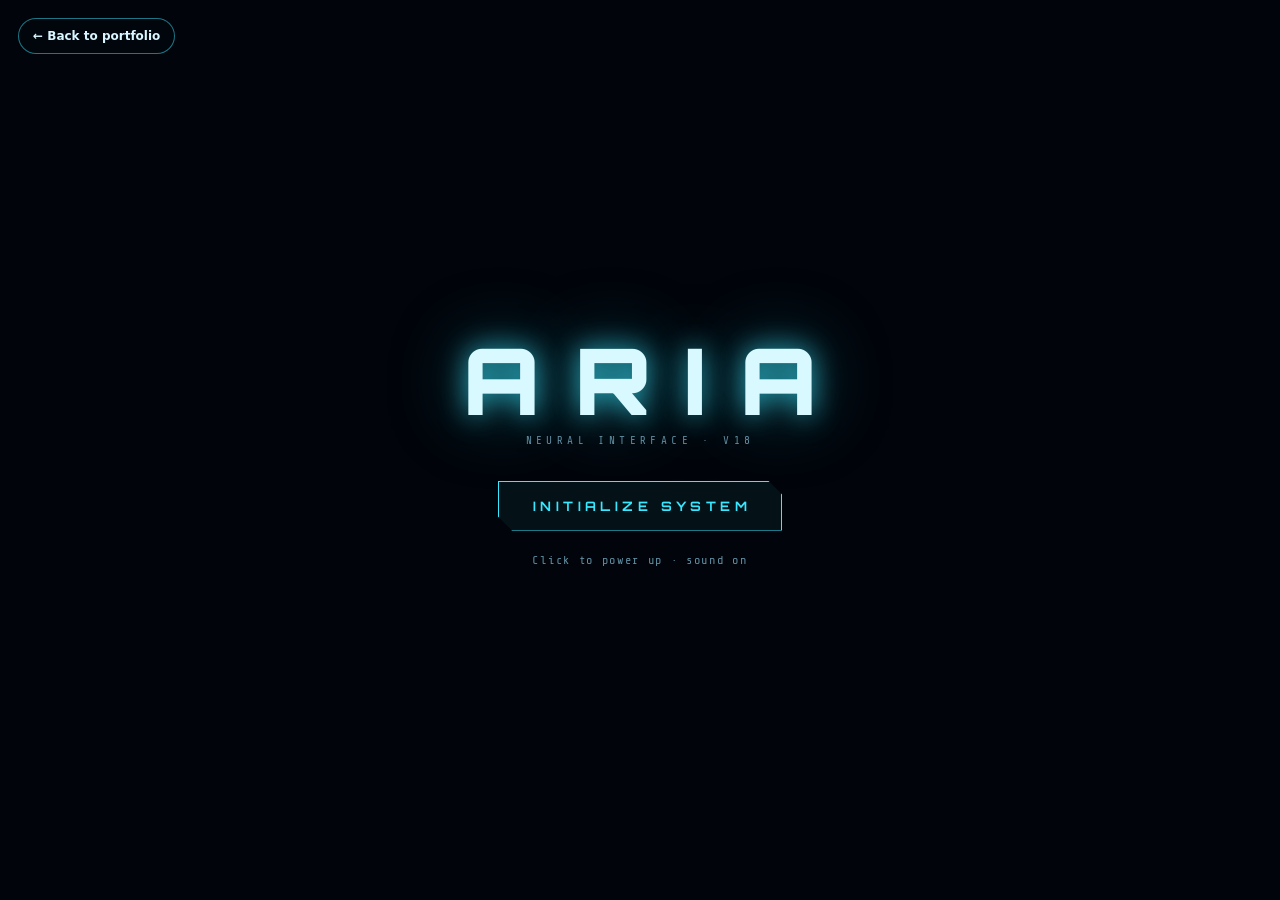
<file: projects/aria/index.html>
<!doctype html>
<html lang="en" data-theme="cyan">
<head>
<meta charset="utf-8">
<meta name="viewport" content="width=device-width,initial-scale=1">
<title>ARIA · Neural Interface</title>
<link rel="preconnect" href="https://fonts.googleapis.com">
<link rel="preconnect" href="https://fonts.gstatic.com" crossorigin>
<link href="https://fonts.googleapis.com/css2?family=Orbitron:wght@500;700;900&family=Rajdhani:wght@400;500;600;700&family=Share+Tech+Mono&display=swap" rel="stylesheet">
<style>
:root{
  --c1:#38e8ff;--c2:#0a7aff;--c3:#d8f9ff;--rgb:56,232,255;
  --bg:#02060d;--ink:#d8f6ff;--dim:#5f8da0;--panel:rgba(4,18,30,.62);
  --fd:'Orbitron','Segoe UI',system-ui,sans-serif;
  --fb:'Rajdhani','Segoe UI',system-ui,sans-serif;
  --fm:'Share Tech Mono',ui-monospace,Consolas,'Liberation Mono',monospace;
}
html[data-theme=amber]{--c1:#ffb43a;--c2:#ff5a2a;--c3:#fff1b8;--rgb:255,180,58;--bg:#0a0502;--ink:#ffefd6;--dim:#a07a4d;--panel:rgba(26,12,4,.62)}
html[data-theme=emerald]{--c1:#45ffb0;--c2:#14b8a6;--c3:#dcffef;--rgb:69,255,176;--bg:#020a07;--ink:#dcffef;--dim:#4f8f78;--panel:rgba(3,22,16,.62)}
html[data-theme=crimson]{--c1:#ff4d5e;--c2:#ff9a3d;--c3:#ffd9dc;--rgb:255,77,94;--bg:#0a0305;--ink:#ffe3e6;--dim:#a2616a;--panel:rgba(28,6,10,.62)}
*{box-sizing:border-box;margin:0}
html,body{height:100%}
body{background:var(--bg);color:var(--ink);font-family:var(--fb);font-size:16px;overflow:hidden;-webkit-font-smoothing:antialiased;transition:background .8s}
body:before{content:"";position:fixed;inset:0;z-index:-3;background:radial-gradient(900px 600px at 50% 46%,rgba(var(--rgb),.13),transparent 65%),radial-gradient(1200px 800px at 50% 120%,rgba(var(--rgb),.08),transparent 60%)}
#bgc{position:fixed;inset:0;width:100%;height:100%;z-index:-2;pointer-events:none}
.grid{position:fixed;inset:0;z-index:-2;pointer-events:none;background-image:linear-gradient(rgba(var(--rgb),.05) 1px,transparent 1px),linear-gradient(90deg,rgba(var(--rgb),.05) 1px,transparent 1px);background-size:48px 48px;-webkit-mask-image:radial-gradient(ellipse at center,#000 20%,transparent 75%);mask-image:radial-gradient(ellipse at center,#000 20%,transparent 75%);animation:gridmove 14s linear infinite}
@keyframes gridmove{to{background-position:48px 48px,48px 48px}}
.vig{position:fixed;inset:0;z-index:40;pointer-events:none;background:radial-gradient(ellipse at center,transparent 55%,rgba(0,0,0,.62))}
.scan{position:fixed;inset:0;z-index:41;pointer-events:none;opacity:.5;background:repeating-linear-gradient(0deg,rgba(0,0,0,.22) 0 1px,transparent 1px 3px)}
.scan:after{content:"";position:absolute;left:0;right:0;height:140px;top:-140px;background:linear-gradient(180deg,transparent,rgba(var(--rgb),.07),transparent);animation:scanline 7s linear infinite}
@keyframes scanline{to{top:100%}}
.frame i{position:fixed;width:46px;height:46px;z-index:42;pointer-events:none;border:2px solid var(--c1);filter:drop-shadow(0 0 6px var(--c1));opacity:.85}
.frame .tl{left:10px;top:10px;border-right:0;border-bottom:0}.frame .tr{right:10px;top:10px;border-left:0;border-bottom:0}
.frame .bl{left:10px;bottom:10px;border-right:0;border-top:0}.frame .br{right:10px;bottom:10px;border-left:0;border-top:0}

/* boot */
#boot{position:fixed;inset:0;z-index:100;background:#01040a;display:grid;place-items:center;transition:opacity 1s ease,visibility 1s}
#boot.gone{opacity:0;visibility:hidden;pointer-events:none}
.bwrap{text-align:center;width:min(520px,88vw)}
.blogo{font:900 clamp(44px,9vw,92px)/1 var(--fd);letter-spacing:.38em;padding-left:.38em;color:var(--c3);text-shadow:0 0 28px rgba(var(--rgb),.8),0 0 80px rgba(var(--rgb),.4);animation:flick 3.2s infinite}
@keyframes flick{0%,92%,100%{opacity:1}93%{opacity:.5}94%{opacity:1}96%{opacity:.7}}
.bsub{font:500 11px var(--fm);letter-spacing:.4em;color:var(--dim);margin:8px 0 34px;text-transform:uppercase}
#init{font:700 13px var(--fd);letter-spacing:.34em;padding:16px 30px 16px 34px;color:var(--c1);background:rgba(var(--rgb),.06);border:1px solid var(--c1);cursor:pointer;position:relative;clip-path:polygon(0 0,calc(100% - 14px) 0,100% 14px,100% 100%,14px 100%,0 calc(100% - 14px));animation:pulseb 2s ease-in-out infinite;transition:background .2s,color .2s}
#init:hover{background:var(--c1);color:#001018}
@keyframes pulseb{50%{box-shadow:0 0 30px rgba(var(--rgb),.5)}}
#blog{display:none;text-align:left;font:13px/1.9 var(--fm);color:var(--c1);min-height:200px;margin-top:6px}
#blog div{opacity:0;animation:fadel .3s forwards}
#blog b{color:#7dffb0;font-weight:400}
@keyframes fadel{to{opacity:1}}
.bbar{display:none;height:3px;background:rgba(var(--rgb),.15);margin-top:14px}
.bbar i{display:block;height:100%;width:0;background:var(--c1);box-shadow:0 0 14px var(--c1)}
.bhint{margin-top:22px;font:12px var(--fm);color:var(--dim);letter-spacing:.14em}

/* hud shell */
.hud{height:100vh;height:100dvh;display:flex;flex-direction:column;padding:18px 26px 16px;gap:12px;opacity:0;visibility:hidden}
.hud.in{opacity:1;visibility:visible}
.top{display:flex;align-items:center;gap:18px;padding:0 6px;height:46px;flex:none}
.brand{display:flex;align-items:baseline;gap:12px}
.brand b{font:900 22px var(--fd);letter-spacing:.3em;color:var(--c3);text-shadow:0 0 14px rgba(var(--rgb),.7)}
.brand span{font:11px var(--fm);letter-spacing:.3em;color:var(--dim)}
.top .mid{flex:1;height:1px;background:linear-gradient(90deg,rgba(var(--rgb),.6),rgba(var(--rgb),.05));position:relative}
.top .mid:after{content:"";position:absolute;left:0;top:-1px;width:70px;height:3px;background:var(--c1);box-shadow:0 0 12px var(--c1);animation:slide 4s ease-in-out infinite alternate}
@keyframes slide{to{left:calc(100% - 70px)}}
.clock{font:700 20px var(--fd);letter-spacing:.14em;color:var(--c1);text-shadow:0 0 10px rgba(var(--rgb),.6)}
.date{font:12px var(--fm);color:var(--dim);letter-spacing:.2em;text-align:right}
.ctl{display:flex;align-items:center;gap:8px}
.tbtn{font:600 11px var(--fd);letter-spacing:.16em;color:var(--c1);background:rgba(var(--rgb),.06);border:1px solid rgba(var(--rgb),.4);padding:7px 11px;cursor:pointer;transition:.2s;text-transform:uppercase}
.tbtn:hover{background:rgba(var(--rgb),.22);box-shadow:0 0 14px rgba(var(--rgb),.4)}
.tbtn.off{color:var(--dim);border-color:rgba(var(--rgb),.18)}
input[type=range]{-webkit-appearance:none;appearance:none;width:80px;height:3px;background:rgba(var(--rgb),.25);outline:none}
input[type=range]::-webkit-slider-thumb{-webkit-appearance:none;width:12px;height:12px;background:var(--c1);box-shadow:0 0 10px var(--c1);cursor:pointer}
input[type=range]::-moz-range-thumb{width:12px;height:12px;border:0;border-radius:0;background:var(--c1);box-shadow:0 0 10px var(--c1)}
.dots{display:flex;gap:6px}
.dots i{width:14px;height:14px;cursor:pointer;border:1px solid transparent;transition:.2s}
.dots i.act,.dots i:hover{border-color:#fff;transform:scale(1.15)}
.dots i[data-t=cyan]{background:#38e8ff}.dots i[data-t=amber]{background:#ffb43a}.dots i[data-t=emerald]{background:#45ffb0}.dots i[data-t=crimson]{background:#ff4d5e}

.main{flex:1;min-height:0;display:grid;grid-template-columns:minmax(250px,320px) minmax(0,1fr) minmax(250px,320px);gap:16px}
.col{display:flex;flex-direction:column;gap:12px;min-height:0;overflow-y:auto;overflow-x:hidden;scrollbar-width:none;padding:2px}
.col::-webkit-scrollbar{display:none}
.panel{position:relative;flex:none;padding:12px 14px 12px;background:linear-gradient(180deg,rgba(var(--rgb),.08),transparent 45%),var(--panel);border:1px solid rgba(var(--rgb),.28);backdrop-filter:blur(8px);-webkit-backdrop-filter:blur(8px);clip-path:polygon(0 0,calc(100% - 16px) 0,100% 16px,100% 100%,16px 100%,0 calc(100% - 16px))}
.panel:before{content:"";position:absolute;left:0;top:0;width:34px;height:2px;background:var(--c1);box-shadow:0 0 10px var(--c1)}
.panel.grow{flex:1;min-height:150px;display:flex;flex-direction:column}
.ph{display:flex;justify-content:space-between;align-items:center;font:700 10.5px var(--fd);letter-spacing:.28em;color:var(--c1);margin-bottom:10px;text-transform:uppercase}
.ph small{font:11px var(--fm);letter-spacing:.1em;color:var(--dim)}
.hud.in .panel{animation:panelin .9s cubic-bezier(.2,.8,.2,1) both;animation-delay:calc(var(--i,0)*.13s + .15s)}
@keyframes panelin{from{opacity:0;transform:translateX(var(--dx,-30px)) scale(.94);filter:blur(6px)}}
.col.right .panel{--dx:30px}
.hud.in .top,.hud.in .cmd{animation:fadedown .8s ease both}
.hud.in .cmd{animation-name:fadeup;animation-delay:.5s}
@keyframes fadedown{from{opacity:0;transform:translateY(-16px)}}
@keyframes fadeup{from{opacity:0;transform:translateY(16px)}}

.gauges{display:grid;grid-template-columns:repeat(4,1fr);gap:6px}
.g{position:relative;text-align:center}
.g svg{width:100%;transform:rotate(-90deg);display:block}
.g circle{fill:none;stroke-width:5}
.g .bg{stroke:rgba(var(--rgb),.14)}
.g .fg{stroke:var(--c1);stroke-linecap:round;stroke-dasharray:213.6;stroke-dashoffset:213.6;filter:drop-shadow(0 0 4px var(--c1));transition:stroke-dashoffset .9s ease}
.g b{position:absolute;left:0;right:0;top:27%;font:700 14px var(--fd);color:var(--c3)}
.g span{font:600 10px var(--fd);letter-spacing:.14em;color:var(--dim)}
.rows{font:13px/1.85 var(--fm);color:var(--ink)}
.rows div{display:flex;justify-content:space-between;border-bottom:1px dashed rgba(var(--rgb),.14)}
.rows div span:first-child{color:var(--dim)}
.rows div span:last-child{color:var(--c1)}
#spark{width:100%;height:56px;display:block;margin-top:8px}
.mods{list-style:none;padding:0;font:600 13.5px var(--fb);letter-spacing:.08em}
.mods li{display:flex;align-items:center;gap:10px;padding:4px 0;color:var(--ink)}
.mods li:before{content:"";width:8px;height:8px;background:var(--c1);box-shadow:0 0 8px var(--c1);animation:blink 2.4s ease-in-out infinite}
.mods li:nth-child(2n):before{animation-delay:.6s}.mods li:nth-child(3n):before{animation-delay:1.2s}
.mods li em{margin-left:auto;font:11px var(--fm);font-style:normal;color:#7dffb0}
@keyframes blink{50%{opacity:.25}}
.foot{font:11px var(--fm);color:var(--dim);margin-top:6px}

.center{position:relative;display:flex;flex-direction:column;align-items:center;justify-content:center;min-height:0;gap:4px}
.reactor{position:relative;width:min(100%,calc(100vh - 250px),680px);aspect-ratio:1;max-height:100%}
.reactor svg,.reactor canvas{position:absolute;inset:0;width:100%;height:100%}
.hud.in .reactor{animation:reactorin 1.6s cubic-bezier(.2,.8,.2,1) both .1s}
@keyframes reactorin{from{opacity:0;transform:scale(.55) rotate(-40deg);filter:blur(12px)}}
.ring{fill:none;stroke:var(--c1);filter:drop-shadow(0 0 5px rgba(var(--rgb),.8))}
.spin{transform-box:fill-box;transform-origin:center;animation:spin 60s linear infinite}
.spin.rev{animation-direction:reverse}
.s20{animation-duration:20s}.s30{animation-duration:30s}.s45{animation-duration:45s}.s80{animation-duration:80s}.s140{animation-duration:140s}
@keyframes spin{to{transform:rotate(360deg)}}
.core{animation:corepulse 3.6s ease-in-out infinite;transform-box:fill-box;transform-origin:center}
@keyframes corepulse{50%{transform:scale(1.06);filter:brightness(1.25)}}
.rtext{position:absolute;inset:0;display:grid;place-content:center;text-align:center;pointer-events:none}
.rtext b{font:900 clamp(22px,3.4vw,40px) var(--fd);letter-spacing:.42em;padding-left:.42em;color:#fff;text-shadow:0 0 18px var(--c1),0 0 40px var(--c1)}
.rtext span{font:12px var(--fm);letter-spacing:.3em;color:#fff;margin-top:8px;text-transform:uppercase;text-shadow:0 0 6px #000,0 0 14px #000,0 0 3px #000}
.greet{text-align:center;font:600 clamp(13px,1.4vw,17px) var(--fd);letter-spacing:.3em;color:var(--c1);text-transform:uppercase;text-shadow:0 0 12px rgba(var(--rgb),.6);min-height:24px}
.greet small{display:block;font:12px var(--fm);letter-spacing:.2em;color:var(--dim);margin-top:4px;text-transform:none}

canvas.cv{width:100%;display:block}
#radar,#holo{aspect-ratio:1;max-height:210px;margin:0 auto}
.panel.holo.pop{animation:holopop 1.2s ease}
@keyframes holopop{30%{box-shadow:0 0 40px rgba(var(--rgb),.7)}}
#log{flex:1;min-height:0;overflow-y:auto;font:13.5px/1.55 var(--fm);padding-right:4px;scrollbar-width:thin;scrollbar-color:rgba(var(--rgb),.4) transparent}
#log .ln{margin-bottom:6px;word-wrap:break-word}
#log .who{color:var(--c1)}
#log .u .who{color:#ffd36a}
#log .u{color:var(--dim)}

.cmd{flex:none;display:flex;align-items:center;gap:12px;padding:10px 14px;background:linear-gradient(180deg,rgba(var(--rgb),.08),transparent),var(--panel);border:1px solid rgba(var(--rgb),.3);backdrop-filter:blur(8px);position:relative;clip-path:polygon(0 0,calc(100% - 14px) 0,100% 14px,100% 100%,14px 100%,0 calc(100% - 14px))}
.cmd .pr{font:700 16px var(--fd);color:var(--c1)}
#cin{flex:1;min-width:0;background:transparent;border:0;outline:0;color:var(--c3);font:17px var(--fm);letter-spacing:.06em;caret-color:var(--c1)}
#cin::placeholder{color:var(--dim)}
.chips{display:flex;gap:6px;flex-wrap:wrap}
.chip{font:600 11px var(--fd);letter-spacing:.14em;padding:7px 11px;color:var(--c1);background:rgba(var(--rgb),.05);border:1px solid rgba(var(--rgb),.35);cursor:pointer;transition:.2s}
.chip:hover{background:var(--c1);color:#00131a;box-shadow:0 0 16px rgba(var(--rgb),.6)}
.mic{width:40px;height:40px;flex:none;display:grid;place-items:center;border:1px solid var(--c1);background:rgba(var(--rgb),.07);cursor:pointer;color:var(--c1);position:relative;border-radius:50%;transition:.2s}
.mic svg{width:18px;height:18px}
.mic:hover{background:rgba(var(--rgb),.25)}
.mic.on{background:var(--c1);color:#00131a;animation:micp 1.1s ease-in-out infinite}
@keyframes micp{50%{box-shadow:0 0 0 10px rgba(var(--rgb),.0),0 0 24px var(--c1)}}

body.alert{--c1:#ff3040;--rgb:255,48,64;--c3:#ffd0d4}
body.alert:after{content:"";position:fixed;inset:0;z-index:60;pointer-events:none;box-shadow:inset 0 0 140px rgba(255,30,50,.65);animation:alertf .7s ease-in-out infinite alternate}
@keyframes alertf{from{opacity:.2}to{opacity:1}}
#toast{position:fixed;left:50%;bottom:92px;transform:translate(-50%,20px);opacity:0;z-index:90;padding:10px 20px;background:rgba(2,12,20,.92);border:1px solid var(--c1);color:var(--c3);font:13px var(--fm);letter-spacing:.1em;transition:.4s;pointer-events:none}
#toast.show{opacity:1;transform:translate(-50%,0)}

@media(max-height:840px) and (min-width:1181px){#radar,#holo{max-height:132px}.gauges{gap:2px}.panel{padding:10px 12px}.mods li{padding:2px 0}.rows{line-height:1.6}.reactor{width:min(100%,calc(100vh - 220px),680px)}}
@media(max-width:1180px){
  body{overflow:auto}
  .hud{height:auto;min-height:100dvh}
  .main{grid-template-columns:1fr 1fr;display:grid}
  .center{grid-column:1/-1;order:-1}
  .reactor{width:min(92vw,560px)}
  .col{overflow:visible}
}
@media(max-width:760px){
  .hud{padding:14px 12px}
  .main{grid-template-columns:1fr}
  .top{height:auto;flex-wrap:wrap;gap:10px}.top .mid,.date{display:none}
  .ctl{flex-wrap:wrap}
  .cmd{flex-wrap:wrap}.chips{order:3;width:100%}
  .brand span{display:none}
}
@media(prefers-reduced-motion:reduce){*,*:before,*:after{animation-duration:.01ms!important;animation-iteration-count:1!important;transition-duration:.01ms!important}}
</style>
</head>
<body>
<a href="../../" aria-label="Back to portfolio homepage" style="position:fixed;top:18px;left:18px;z-index:1000;display:inline-flex;align-items:center;gap:8px;padding:10px 14px;border:1px solid rgba(56,232,255,.5);border-radius:999px;background:rgba(2,6,13,.88);color:#d8f6ff;font:600 12px/1.2 Inter,system-ui,sans-serif;text-decoration:none;backdrop-filter:blur(12px)">← Back to portfolio</a>
<canvas id="bgc"></canvas>
<div class="grid"></div><div class="vig"></div><div class="scan"></div>
<div class="frame"><i class="tl"></i><i class="tr"></i><i class="bl"></i><i class="br"></i></div>

<div id="boot">
  <div class="bwrap">
    <div class="blogo">ARIA</div>
    <div class="bsub">Neural interface &middot; v18</div>
    <button id="init" type="button">INITIALIZE SYSTEM</button>
    <div class="bhint" id="bhint">Click to power up &middot; sound on</div>
    <div id="blog"></div>
    <div class="bbar" id="bbar"><i></i></div>
  </div>
</div>

<div class="hud" id="hud">
  <header class="top">
    <div class="brand"><b>ARIA</b><span>NEURAL INTERFACE</span></div>
    <div class="mid"></div>
    <div><div class="clock" id="clock">00:00:00</div><div class="date" id="date">--</div></div>
    <div class="ctl">
      <button class="tbtn" id="bSnd" type="button" data-snd>SND ON</button>
      <input type="range" id="vol" min="0" max="100" value="60" aria-label="Volume">
      <button class="tbtn" id="bVoice" type="button" data-snd>VOICE ON</button>
      <button class="tbtn" id="bAmb" type="button" data-snd>AMBIENT ON</button>
      <div class="dots" id="dots"><i data-t="cyan" class="act" title="Cyan"></i><i data-t="amber" title="Amber"></i><i data-t="emerald" title="Emerald"></i><i data-t="crimson" title="Crimson"></i></div>
      <button class="tbtn" id="bFs" type="button" data-snd>FULL</button>
    </div>
  </header>

  <main class="main">
    <section class="col left">
      <div class="panel" style="--i:0"><div class="ph">System core <small>LIVE + SIM*</small></div>
        <div class="gauges" id="gauges">
          <div class="g" data-k="cpu"><svg viewBox="0 0 80 80"><circle class="bg" cx="40" cy="40" r="34"/><circle class="fg" cx="40" cy="40" r="34"/></svg><b>0</b><span>CPU*</span></div>
          <div class="g" data-k="mem"><svg viewBox="0 0 80 80"><circle class="bg" cx="40" cy="40" r="34"/><circle class="fg" cx="40" cy="40" r="34"/></svg><b>0</b><span>MEM*</span></div>
          <div class="g" data-k="net"><svg viewBox="0 0 80 80"><circle class="bg" cx="40" cy="40" r="34"/><circle class="fg" cx="40" cy="40" r="34"/></svg><b>0</b><span>NET*</span></div>
          <div class="g" data-k="pwr"><svg viewBox="0 0 80 80"><circle class="bg" cx="40" cy="40" r="34"/><circle class="fg" cx="40" cy="40" r="34"/></svg><b>0</b><span>PWR</span></div>
        </div>
        <canvas id="spark" class="cv"></canvas>
      </div>
      <div class="panel" style="--i:1"><div class="ph">Telemetry <small id="tz">--</small></div>
        <div class="rows" id="rows"></div>
        <div class="foot">* simulated values</div>
      </div>
      <div class="panel" style="--i:2"><div class="ph">Diagnostics <small>7/7</small></div>
        <ul class="mods">
          <li>Neural core<em>ONLINE</em></li><li>Audio synth<em>ONLINE</em></li><li>Voice engine<em id="mVoice">ONLINE</em></li>
          <li>Hologram<em>ONLINE</em></li><li>Memory bank<em>ONLINE</em></li><li>Security<em>ARMED</em></li><li>Uplink<em id="mNet">ONLINE</em></li>
        </ul>
      </div>
    </section>

    <section class="center">
      <div class="reactor" id="reactor">
        <svg viewBox="-300 -300 600 600" aria-hidden="true">
          <defs>
            <radialGradient id="coreg"><stop offset="0" stop-color="#fff"/><stop offset=".25" stop-color="var(--c3)"/><stop offset=".6" stop-color="var(--c1)"/><stop offset="1" stop-color="var(--c2)" stop-opacity=".1"/></radialGradient>
          </defs>
          <g class="spin s140"><circle class="ring" r="288" stroke-width="1" stroke-dasharray="2 8" opacity=".6"/></g>
          <g class="spin s80" id="ticks"></g>
          <g class="spin rev s45"><circle class="ring" r="236" stroke-width="9" stroke-dasharray="150 40 60 40 220 40 30 60" opacity=".55"/></g>
          <g class="spin s30"><circle class="ring" r="214" stroke-width="2" stroke-dasharray="3 6" opacity=".8"/></g>
          <g class="spin rev s20"><circle class="ring" r="150" stroke-width="3" stroke-dasharray="60 30 10 30" opacity=".9"/></g>
          <g class="spin s30"><circle cx="0" cy="-214" r="5" fill="var(--c1)" style="filter:drop-shadow(0 0 8px var(--c1))"/><circle cx="0" cy="214" r="3" fill="var(--c3)"/></g>
          <g class="spin rev s45"><path d="M-12 -262 L12 -262 L0 -246 Z" fill="var(--c1)" opacity=".9"/><path d="M-12 262 L12 262 L0 246 Z" fill="var(--c1)" opacity=".9"/><path d="M-262 -12 L-262 12 L-246 0 Z" fill="var(--c1)" opacity=".9"/><path d="M262 -12 L262 12 L246 0 Z" fill="var(--c1)" opacity=".9"/></g>
          <circle class="ring" r="118" stroke-width="1.5" opacity=".7"/>
          <g class="spin rev s20"><polygon class="ring" points="0,-104 90,52 -90,52" stroke-width="1.5" opacity=".6"/></g>
          <g class="spin s30"><polygon class="ring" points="0,104 90,-52 -90,-52" stroke-width="1.5" opacity=".6"/></g>
          <circle class="core" r="78" fill="url(#coreg)"/>
          <circle class="ring" r="82" stroke-width="2"/>
        </svg>
        <canvas id="wave"></canvas>
        <div class="rtext"><b>ARIA</b><span id="rstat">All systems nominal</span></div>
      </div>
      <div class="greet" id="greet">Standing by<small>Say HELP or press / to type a command</small></div>
    </section>

    <section class="col right">
      <div class="panel" style="--i:0"><div class="ph">Radar <small id="rinfo">SWEEP</small></div><canvas id="radar" class="cv"></canvas></div>
      <div class="panel holo" id="holoPanel" style="--i:1"><div class="ph">Hologram <small>DRAG TO ROTATE</small></div><canvas id="holo" class="cv"></canvas></div>
      <div class="panel grow" style="--i:2"><div class="ph">Command log <small id="lcount">0</small></div><div id="log"></div></div>
    </section>
  </main>

  <footer class="cmd">
    <div class="pr">&gt;_</div>
    <input id="cin" type="text" placeholder="Type a command  (help, status, scan, hologram, theme, alert...)" autocomplete="off" spellcheck="false" aria-label="Command">
    <div class="chips" id="chips">
      <button class="chip" type="button" data-c="status" data-snd>STATUS</button>
      <button class="chip" type="button" data-c="scan" data-snd>SCAN</button>
      <button class="chip" type="button" data-c="hologram" data-snd>HOLOGRAM</button>
      <button class="chip" type="button" data-c="theme" data-snd>THEME</button>
      <button class="chip" type="button" data-c="alert" data-snd>ALERT</button>
      <button class="chip" type="button" data-c="help" data-snd>HELP</button>
    </div>
    <button class="mic" id="mic" type="button" aria-label="Voice input" data-snd><svg viewBox="0 0 24 24" fill="none" stroke="currentColor" stroke-width="2" stroke-linecap="round"><rect x="9" y="3" width="6" height="12" rx="3"/><path d="M5 11a7 7 0 0 0 14 0M12 18v3"/></svg></button>
  </footer>
</div>
<div id="toast"></div>

<script>
(()=>{
'use strict';
const $=s=>document.querySelector(s);
const USER='Sir';
const store={get(k,d){try{const v=localStorage.getItem(k);return v===null?d:v}catch(e){return d}},set(k,v){try{localStorage.setItem(k,v)}catch(e){}}};
const reduce=matchMedia('(prefers-reduced-motion: reduce)').matches;

/* ============ SOUND ENGINE (Web Audio, no files) ============ */
const snd={
  ctx:null,vol:+store.get('aria-vol',60)/100,muted:store.get('aria-mute','0')==='1',last:{},hum:null,streamIv:null,
  init(){
    if(this.ctx){if(this.ctx.state==='suspended')this.ctx.resume();return}
    const AC=window.AudioContext||window.webkitAudioContext;if(!AC)return;
    const c=this.ctx=new AC();
    this.master=c.createGain();this.master.gain.value=this.muted?0:this.vol;
    this.comp=c.createDynamicsCompressor();this.comp.threshold.value=-18;this.comp.knee.value=24;this.comp.ratio.value=6;this.comp.attack.value=.003;this.comp.release.value=.25;
    this.analyser=c.createAnalyser();this.analyser.fftSize=256;this.analyser.smoothingTimeConstant=.8;
    this.dry=c.createGain();this.conv=c.createConvolver();this.conv.buffer=this.impulse(2.2);this.wetOut=c.createGain();this.wetOut.gain.value=.55;
    this.dry.connect(this.comp);this.conv.connect(this.wetOut);this.wetOut.connect(this.comp);
    this.comp.connect(this.master);this.master.connect(this.analyser);this.analyser.connect(c.destination);
    const len=c.sampleRate*2;this.nbuf=c.createBuffer(1,len,c.sampleRate);const d=this.nbuf.getChannelData(0);for(let i=0;i<len;i++)d[i]=Math.random()*2-1;
    if(c.state==='suspended')c.resume();
  },
  impulse(sec){const c=this.ctx,len=c.sampleRate*sec|0,b=c.createBuffer(2,len,c.sampleRate);for(let ch=0;ch<2;ch++){const d=b.getChannelData(ch);for(let i=0;i<len;i++)d[i]=(Math.random()*2-1)*Math.pow(1-i/len,2.6)}return b},
  setVol(v){this.vol=v;store.set('aria-vol',Math.round(v*100));if(this.master)this.master.gain.setTargetAtTime(this.muted?0:v,this.ctx.currentTime,.05)},
  setMute(m){this.muted=m;store.set('aria-mute',m?'1':'0');if(this.master)this.master.gain.setTargetAtTime(m?0:this.vol,this.ctx.currentTime,.05)},
  route(n,wet,pan,panTo,dur,t){
    const c=this.ctx;let out=n;
    if(pan||panTo!=null){if(c.createStereoPanner){const p=c.createStereoPanner();p.pan.setValueAtTime(pan||0,t);if(panTo!=null)p.pan.linearRampToValueAtTime(panTo,t+dur);n.connect(p);out=p}}
    out.connect(this.dry);
    if(wet>0){const s=c.createGain();s.gain.value=wet;out.connect(s);s.connect(this.conv)}
  },
  tone(o){
    const c=this.ctx;if(!c)return;
    const {f=440,to=null,type='sine',dur=.1,gain=.1,a=.005,r=null,pan=0,panTo=null,wet=.1,when=0,lp=null,det=0}=o;
    const t=c.currentTime+when,rel=r==null?dur*.6:r;
    const os=c.createOscillator(),g=c.createGain();os.type=type;os.frequency.setValueAtTime(f,t);if(to)os.frequency.exponentialRampToValueAtTime(to,t+dur);os.detune.value=det;
    g.gain.setValueAtTime(.0001,t);g.gain.exponentialRampToValueAtTime(gain,t+a);g.gain.exponentialRampToValueAtTime(.0001,t+dur+rel);
    let n=os;
    if(lp){const fl=c.createBiquadFilter();fl.type='lowpass';fl.frequency.setValueAtTime(lp[0],t);fl.frequency.exponentialRampToValueAtTime(lp[1],t+dur);os.connect(fl);n=fl}
    n.connect(g);this.route(g,wet,pan,panTo,dur,t);
    os.start(t);os.stop(t+dur+rel+.05);os.onended=()=>{try{g.disconnect()}catch(e){}};
  },
  noise(o){
    const c=this.ctx;if(!c)return;
    const {dur=.2,gain=.1,type='bandpass',f=1000,to=null,q=1,when=0,wet=.1,pan=0}=o;const t=c.currentTime+when;
    const s=c.createBufferSource();s.buffer=this.nbuf;s.loop=true;
    const fl=c.createBiquadFilter();fl.type=type;fl.Q.value=q;fl.frequency.setValueAtTime(f,t);if(to)fl.frequency.exponentialRampToValueAtTime(to,t+dur);
    const g=c.createGain();g.gain.setValueAtTime(.0001,t);g.gain.exponentialRampToValueAtTime(gain,t+Math.min(.06,dur*.3));g.gain.exponentialRampToValueAtTime(.0001,t+dur);
    s.connect(fl);fl.connect(g);this.route(g,wet,pan,null,dur,t);s.start(t);s.stop(t+dur+.05);s.onended=()=>{try{g.disconnect()}catch(e){}};
  },
  play(name){
    if(!this.ctx||this.muted)return;
    const gaps={hover:70,click:40,tick:42},now=performance.now();
    if(gaps[name]&&now-(this.last[name]||0)<gaps[name])return;this.last[name]=now;
    const S=this.S[name];if(S)S.call(this);
  },
  S:{
    boot(){
      this.tone({f:55,to:880,type:'sawtooth',dur:2,gain:.05,a:.4,r:.4,lp:[200,8000],wet:.25});
      this.tone({f:40,to:28,type:'sine',dur:1.2,gain:.3,a:.02,r:.6,wet:.05});
      this.noise({dur:1.6,gain:.05,type:'highpass',f:2000,to:9000,when:.3,wet:.4});
      [220,262,330,392,494,660].forEach((f,i)=>this.tone({f,type:'triangle',dur:.09,gain:.07,when:1.55+i*.09,wet:.4,pan:(i%2?.4:-.4)}));
      this.tone({f:1320,type:'sine',dur:.5,gain:.06,when:2.15,wet:.6,r:.8});
      this.tone({f:1760,type:'sine',dur:.5,gain:.04,when:2.2,wet:.6,r:.8});
    },
    hover(){this.tone({f:1800*(1+(Math.random()-.5)*.06),type:'sine',dur:.04,gain:.035,wet:.02,a:.004})},
    click(){this.tone({f:880,type:'triangle',dur:.09,gain:.07,wet:.1});this.tone({f:1320,type:'triangle',dur:.09,gain:.06,when:.045,wet:.1});this.noise({dur:.02,gain:.05,type:'highpass',f:6000,wet:0})},
    confirm(){this.tone({f:660,type:'triangle',dur:.14,gain:.08,wet:.35});this.tone({f:830,type:'triangle',dur:.14,gain:.08,when:.14,wet:.35,r:.3})},
    deny(){this.tone({f:220,type:'square',dur:.18,gain:.05,lp:[1200,1200],wet:.15});this.tone({f:165,type:'square',dur:.18,gain:.05,when:.2,lp:[1200,1200],wet:.15})},
    scan(){this.tone({f:300,to:2400,type:'sawtooth',dur:.7,gain:.045,a:.08,lp:[500,5000],pan:-1,panTo:1,wet:.3});this.noise({dur:.7,gain:.04,f:600,to:3500,q:4,pan:-.5,wet:.2})},
    listenOn(){this.tone({f:660,to:990,type:'sine',dur:.25,gain:.07,wet:.4});this.tone({f:990,type:'sine',dur:.12,gain:.05,when:.22,wet:.4})},
    listenOff(){this.tone({f:990,to:660,type:'sine',dur:.25,gain:.07,wet:.4})},
    holoOpen(){this.noise({dur:.7,gain:.12,f:400,to:4000,q:1.5,wet:.35});this.tone({f:1760,type:'sine',dur:.4,gain:.05,when:.5,wet:.6,r:.7})},
    holoClose(){this.noise({dur:.7,gain:.12,f:4000,to:400,q:1.5,wet:.35})},
    alert(){for(let k=0;k<3;k++)for(let i=0;i<3;i++)this.tone({f:1000,type:'sawtooth',dur:.08,gain:.05,r:.02,when:k*.65+i*.14,lp:[3000,3000],wet:.1})},
    speakStart(){this.tone({f:990,type:'sine',dur:.07,gain:.05,wet:.3})},
    speakEnd(){this.tone({f:660,type:'sine',dur:.1,gain:.05,wet:.3})},
    tick(){this.tone({f:2400+Math.random()*600,type:'sine',dur:.012,gain:.012,wet:0,a:.002,r:.01})}
  },
  ambient(on){
    const c=this.ctx;if(!c)return;const t=c.currentTime;
    if(on&&!this.hum){
      const o1=c.createOscillator(),o2=c.createOscillator(),fl=c.createBiquadFilter(),g=c.createGain(),lfo=c.createOscillator(),lg=c.createGain();
      o1.type=o2.type='sawtooth';o1.frequency.value=55;o2.frequency.value=55.4;fl.type='lowpass';fl.frequency.value=300;lfo.frequency.value=.2;lg.gain.value=90;
      lfo.connect(lg);lg.connect(fl.frequency);g.gain.setValueAtTime(.0001,t);g.gain.exponentialRampToValueAtTime(.03,t+1.5);
      o1.connect(fl);o2.connect(fl);fl.connect(g);g.connect(this.dry);[o1,o2,lfo].forEach(x=>x.start());this.hum={o:[o1,o2,lfo],g};
    }else if(!on&&this.hum){
      const h=this.hum;h.g.gain.cancelScheduledValues(t);h.g.gain.setValueAtTime(Math.max(h.g.gain.value,.0001),t);h.g.gain.exponentialRampToValueAtTime(.0001,t+1.2);h.o.forEach(x=>x.stop(t+1.3));this.hum=null;
    }
  },
  stream(ms){
    if(!this.ctx)return;clearInterval(this.streamIv);const N=[880,1046,1318,1568,1760,2093,2637,3136];const end=performance.now()+ms;
    this.streamIv=setInterval(()=>{if(performance.now()>end){clearInterval(this.streamIv);return}if(!this.muted&&Math.random()<.75)this.tone({f:N[Math.random()*N.length|0],type:'sine',dur:.03,gain:.02,pan:Math.random()*2-1,wet:.15})},95);
  }
};

/* ============ STATE & HELPERS ============ */
const st={cpu:30,mem:44,net:48,pwr:100,energy:0,eT:0,radarFast:0,holoFast:0,voice:store.get('aria-voice','1')==='1',amb:store.get('aria-amb','1')==='1'};
let RGB='56,232,255';
const readRGB=()=>{RGB=getComputedStyle(document.body).getPropertyValue('--rgb').trim()||getComputedStyle(document.documentElement).getPropertyValue('--rgb').trim()};
const toast=m=>{const t=$('#toast');t.textContent=m;t.classList.add('show');clearTimeout(toast._t);toast._t=setTimeout(()=>t.classList.remove('show'),2200)};
const fit=c=>{const w=c.clientWidth||300,h=c.clientHeight||300,d=Math.min(2,devicePixelRatio||1);c.width=w*d;c.height=h*d;const x=c.getContext('2d');x.setTransform(d,0,0,d,0,0);return{ctx:x,w,h}};
const pad=n=>String(n).padStart(2,'0');

/* ============ CLOCK / GREETING ============ */
const greeting=()=>{const h=new Date().getHours();return h<5?'Good evening':h<12?'Good morning':h<17?'Good afternoon':'Good evening'};
function tickClock(){
  const d=new Date();$('#clock').textContent=pad(d.getHours())+':'+pad(d.getMinutes())+':'+pad(d.getSeconds());
  $('#date').textContent=d.toLocaleDateString('en-GB',{weekday:'short',day:'2-digit',month:'short',year:'numeric'}).toUpperCase();
}
tickClock();setInterval(tickClock,1000);
$('#tz').textContent=(Intl.DateTimeFormat().resolvedOptions().timeZone||'LOCAL').toUpperCase();

/* ============ TELEMETRY ============ */
const nav=navigator,conn=nav.connection||{};
function rows(){
  const mem=performance&&performance.memory?Math.round(performance.memory.usedJSHeapSize/1048576)+' MB':'n/a';
  const arr=[['CORES',(nav.hardwareConcurrency||'?')+' logical'],['DEVICE MEM',(nav.deviceMemory?nav.deviceMemory+' GB':'n/a')],['JS HEAP',mem],['NETWORK',nav.onLine?(conn.effectiveType||'online').toUpperCase():'OFFLINE'],['PLATFORM',(nav.platform||'web').slice(0,14).toUpperCase()],['DISPLAY',innerWidth+' x '+innerHeight]];
  $('#rows').innerHTML=arr.map(a=>'<div><span>'+a[0]+'</span><span>'+a[1]+'</span></div>').join('');
  $('#mNet').textContent=nav.onLine?'ONLINE':'OFFLINE';
}
rows();addEventListener('resize',rows);addEventListener('online',rows);addEventListener('offline',rows);
if(nav.getBattery)nav.getBattery().then(b=>{const u=()=>{st.pwr=Math.round(b.level*100)};u();b.addEventListener('levelchange',u)}).catch(()=>{});
const gEls={};document.querySelectorAll('.g').forEach(g=>gEls[g.dataset.k]={b:g.querySelector('b'),f:g.querySelector('.fg')});
const walk=(v,lo,hi,s)=>Math.max(lo,Math.min(hi,v+(Math.random()-.5)*s));
const hist=Array(60).fill(30);
function updGauges(){
  st.cpu=walk(st.cpu+(st.eT?6:0)*.3,14,st.eT?82:58,9);
  st.net=walk(st.net,20,80,12);
  st.mem=walk(st.mem,36,52,4);
  const v={cpu:st.cpu,mem:st.mem,net:st.net,pwr:st.pwr};
  for(const k in v){const e=gEls[k];e.b.textContent=Math.round(v[k]);e.f.style.strokeDashoffset=(213.6*(1-Math.max(0,Math.min(100,v[k]))/100)).toFixed(1)}
}
setInterval(updGauges,900);
setInterval(()=>{hist.push(st.cpu+(Math.random()-.5)*8);hist.shift()},250);

/* ============ LOG / SPEECH ============ */
const log=$('#log');let chain=Promise.resolve(),lc=0;
function speak(t){
  if(!st.voice||!window.speechSynthesis)return;
  try{const u=new SpeechSynthesisUtterance(t);u.rate=1;u.pitch=.8;u.volume=Math.max(.2,snd.muted?0:Math.min(1,snd.vol+.3));const vs=speechSynthesis.getVoices();const v=vs.find(x=>/en-(GB|US)/i.test(x.lang)&&/male|daniel|google uk english male|david|alex/i.test(x.name))||vs.find(x=>/^en/i.test(x.lang));if(v)u.voice=v;speechSynthesis.speak(u)}catch(e){}
}
function addLine(cls,who){const d=document.createElement('div');d.className='ln '+cls;d.innerHTML='<span class="who">'+who+' &rsaquo;</span> <span class="tx"></span>';log.appendChild(d);while(log.children.length>60)log.removeChild(log.firstChild);lc++;$('#lcount').textContent=lc;return d.querySelector('.tx')}
function say(text,o={}){
  chain=chain.then(()=>new Promise(res=>{
    const tx=addLine('a','ARIA');let i=0;st.eT=1;$('#rstat').textContent='Speaking';snd.play('speakStart');if(o.speak!==false)speak(text);
    const iv=setInterval(()=>{tx.textContent+=text[i++]||'';if(i%3===0)snd.play('tick');log.scrollTop=log.scrollHeight;
      if(i>=text.length){clearInterval(iv);st.eT=0;$('#rstat').textContent='All systems nominal';snd.play('speakEnd');setTimeout(res,160)}},reduce?2:17);
  }));
}
function userLine(t){const tx=addLine('u','YOU');tx.textContent=t;log.scrollTop=log.scrollHeight}

/* ============ COMMANDS ============ */
const themes=['cyan','amber','emerald','crimson'];
function setTheme(t,quiet){
  document.documentElement.dataset.theme=t;store.set('aria-theme',t);document.querySelectorAll('#dots i').forEach(i=>i.classList.toggle('act',i.dataset.t===t));
  readRGB();if(!quiet)snd.play('confirm');
}
const jokes=['Why do programmers prefer dark mode? Because light attracts bugs.','A SQL query walks into a bar, sees two tables and asks: may I join you?','There are ten kinds of people: those who understand binary and those who do not.'];
function handle(raw){
  const c=raw.trim().toLowerCase();if(!c)return;
  userLine(raw.trim());
  const m=re=>re.test(c);
  if(m(/^(help|\?|commands)$/)){snd.play('confirm');say('Available commands: status, scan, hologram, theme, alert, time, date, ambient, voice, mute, unmute, volume up, volume down, joke, clear. Or ask who I am.')}
  else if(m(/status|diagnos|report/)){snd.play('confirm');say('Core online. CPU '+Math.round(st.cpu)+' percent, memory '+Math.round(st.mem)+' percent, '+(nav.hardwareConcurrency||'unknown')+' logical cores, network '+(nav.onLine?'connected':'offline')+'. All modules nominal.')}
  else if(m(/scan|sweep|radar/)){snd.play('scan');snd.stream(2800);st.radarFast=performance.now()+3000;$('#rinfo').textContent='SCANNING';setTimeout(()=>$('#rinfo').textContent='SWEEP',3000);say('Initiating area scan. ...Scan complete. '+(3+Math.random()*6|0)+' objects tracked, zero hostile signatures.')}
  else if(m(/holo/)){snd.play('holoOpen');st.holoFast=performance.now()+4000;const p=$('#holoPanel');p.classList.remove('pop');void p.offsetWidth;p.classList.add('pop');say('Hologram projector engaged. Rendering sphere model.')}
  else if(m(/theme|colou?r/)){const mt=themes.find(t=>c.includes(t));const t=mt||themes[(themes.indexOf(document.documentElement.dataset.theme)+1)%themes.length];setTheme(t);say('Interface theme set to '+t+'.')}
  else if(m(/alert|lockdown|red alert/)){document.body.classList.add('alert');readRGB();snd.play('alert');say('Alert mode engaged. This is only a drill.',{speak:true});setTimeout(()=>{document.body.classList.remove('alert');readRGB()},4500)}
  else if(m(/^time|what.*time/)){say('The time is '+new Date().toLocaleTimeString('en-GB',{hour:'2-digit',minute:'2-digit'})+'.')}
  else if(m(/date|today|day is/)){say('Today is '+new Date().toLocaleDateString('en-GB',{weekday:'long',day:'numeric',month:'long',year:'numeric'})+'.')}
  else if(m(/ambient|hum/)){setAmb(!/off|stop/.test(c));say('Ambient field '+(st.amb?'enabled':'disabled')+'.')}
  else if(m(/voice|speak/)){setVoice(!/off|stop|mute/.test(c));say('Voice output '+(st.voice?'enabled':'disabled')+'.',{speak:st.voice})}
  else if(m(/unmute/)){snd.setMute(false);syncSnd();snd.play('confirm');say('Audio restored.')}
  else if(m(/^mute|silence/)){say('Audio muted.',{speak:false});snd.setMute(true);syncSnd()}
  else if(m(/volume (up|louder)|louder/)){snd.setVol(Math.min(1,snd.vol+.15));syncSnd();snd.play('confirm');say('Volume at '+Math.round(snd.vol*100)+' percent.')}
  else if(m(/volume (down|lower)|quieter/)){snd.setVol(Math.max(0,snd.vol-.15));syncSnd();snd.play('confirm');say('Volume at '+Math.round(snd.vol*100)+' percent.')}
  else if(m(/joke/)){say(jokes[Math.random()*jokes.length|0])}
  else if(m(/clear|cls/)){log.innerHTML='';lc=0;$('#lcount').textContent=0;snd.play('click')}
  else if(m(/who are you|your name|introduce/)){say('I am ARIA, your neural interface. Built for speed, style and a little bit of cinema.')}
  else if(m(/^(hi|hello|hey|salam|assalam)/)){say(greeting()+', '+USER+'. How may I assist?')}
  else if(m(/thank/)){say('Always a pleasure, '+USER+'.')}
  else{snd.play('deny');say('Command not recognised. Say help to list available commands.')}
}

/* ============ CONTROLS ============ */
const bS=$('#bSnd'),bV=$('#bVoice'),bA=$('#bAmb');
function syncSnd(){bS.textContent=snd.muted?'SND OFF':'SND ON';bS.classList.toggle('off',snd.muted);$('#vol').value=Math.round(snd.vol*100)}
function setVoice(on){st.voice=on;store.set('aria-voice',on?'1':'0');bV.textContent=on?'VOICE ON':'VOICE OFF';bV.classList.toggle('off',!on);$('#mVoice').textContent=on?'ONLINE':'MUTED';if(!on&&window.speechSynthesis)speechSynthesis.cancel()}
function setAmb(on){st.amb=on;store.set('aria-amb',on?'1':'0');bA.textContent=on?'AMBIENT ON':'AMBIENT OFF';bA.classList.toggle('off',!on);snd.ambient(on)}
bS.onclick=()=>{snd.setMute(!snd.muted);syncSnd();snd.play('click')};
bV.onclick=()=>{setVoice(!st.voice);snd.play('click')};
bA.onclick=()=>{setAmb(!st.amb);snd.play('click')};
$('#vol').oninput=e=>{snd.setVol(e.target.value/100)};
$('#vol').onchange=()=>snd.play('confirm');
$('#bFs').onclick=()=>{snd.play('click');try{document.fullscreenElement?document.exitFullscreen():document.documentElement.requestFullscreen()}catch(e){}};
document.querySelectorAll('#dots i').forEach(i=>i.onclick=()=>setTheme(i.dataset.t));
document.querySelectorAll('#chips .chip').forEach(b=>b.onclick=()=>{snd.play('click');handle(b.dataset.c)});
const cin=$('#cin');
cin.addEventListener('keydown',e=>{if(e.key==='Enter'){snd.play('click');handle(cin.value);cin.value=''}if(e.key==='Escape')cin.blur()});
cin.addEventListener('input',()=>snd.play('tick'));
addEventListener('keydown',e=>{if(e.key==='/'&&document.activeElement!==cin&&$('#boot').classList.contains('gone')){e.preventDefault();cin.focus()}});
document.addEventListener('mouseover',e=>{const t=e.target.closest&&e.target.closest('[data-snd],.dots i');if(t&&!t._h){t._h=1;snd.play('hover');setTimeout(()=>t._h=0,250)}});
document.querySelectorAll('.dots i').forEach(i=>i.addEventListener('mouseenter',()=>snd.play('hover')));

/* mic */
const SR=window.SpeechRecognition||window.webkitSpeechRecognition;let rec=null;
$('#mic').onclick=()=>{
  const b=$('#mic');
  if(!SR){snd.play('deny');toast('Voice input not supported in this browser (try Chrome / Edge)');return}
  if(rec){rec.stop();return}
  rec=new SR();rec.lang='en-US';rec.interimResults=false;rec.maxAlternatives=1;
  rec.onstart=()=>{b.classList.add('on');snd.play('listenOn');$('#rstat').textContent='Listening'};
  rec.onresult=e=>{handle(e.results[0][0].transcript)};
  rec.onerror=()=>{toast('Mic unavailable or permission denied')};
  rec.onend=()=>{b.classList.remove('on');snd.play('listenOff');$('#rstat').textContent='All systems nominal';rec=null};
  try{rec.start()}catch(e){rec=null}
};

/* ============ REACTOR TICKS ============ */
(()=>{let h='';for(let i=0;i<120;i++){const a=i/120*Math.PI*2,big=i%5===0,r1=big?250:256,r2=268,x1=Math.cos(a)*r1,y1=Math.sin(a)*r1,x2=Math.cos(a)*r2,y2=Math.sin(a)*r2;h+='<line x1="'+x1.toFixed(1)+'" y1="'+y1.toFixed(1)+'" x2="'+x2.toFixed(1)+'" y2="'+y2.toFixed(1)+'" stroke="var(--c1)" stroke-width="'+(big?2.2:1)+'" opacity="'+(big?.95:.5)+'"/>'}$('#ticks').innerHTML=h})();

/* ============ CANVASES ============ */
const bg=$('#bgc'),wave=$('#wave'),radar=$('#radar'),holo=$('#holo'),spark=$('#spark');
let B,Wv,R,H,S;
const parts=[];
function sizeAll(){
  B=fit(bg);Wv=fit(wave);R=fit(radar);H=fit(holo);S=fit(spark);
  parts.length=0;const n=Math.round(innerWidth*innerHeight/26000);for(let i=0;i<n;i++)parts.push({x:Math.random()*B.w,y:Math.random()*B.h,v:.1+Math.random()*.35,r:.5+Math.random()*1.4,a:Math.random()*.6+.2});
}
addEventListener('resize',sizeAll);
const fbuf=new Uint8Array(128);
let yaw=.6,pitch=-.35,drag=false,lx=0,ly=0;
holo.addEventListener('pointerdown',e=>{drag=true;lx=e.clientX;ly=e.clientY;holo.setPointerCapture(e.pointerId)});
holo.addEventListener('pointermove',e=>{if(!drag)return;yaw+=(e.clientX-lx)*.012;pitch=Math.max(-1.2,Math.min(1.2,pitch+(e.clientY-ly)*.012));lx=e.clientX;ly=e.clientY});
holo.addEventListener('pointerup',()=>drag=false);
const blips=Array.from({length:7},()=>({a:Math.random()*6.283,r:.2+Math.random()*.72,l:0}));
let sweep=0;

function drawBG(t){
  const {ctx,w,h}=B;ctx.clearRect(0,0,w,h);
  for(const p of parts){p.y-=p.v;if(p.y<-4){p.y=h+4;p.x=Math.random()*w}ctx.fillStyle='rgba('+RGB+','+(p.a*.7).toFixed(2)+')';ctx.beginPath();ctx.arc(p.x,p.y,p.r,0,6.283);ctx.fill()}
}
function drawWave(t){
  const {ctx,w,h}=Wv;ctx.clearRect(0,0,w,h);
  if(snd.ctx&&snd.analyser)snd.analyser.getByteFrequencyData(fbuf);else fbuf.fill(0);
  st.energy+=((st.eT?1:0)-st.energy)*.07;
  ctx.save();ctx.translate(w/2,h/2);const s=w/600;ctx.scale(s,s);
  const N=96,R0=176;
  ctx.lineCap='round';
  for(let i=0;i<N;i++){
    const a=i/N*Math.PI*2-Math.PI/2,bin=fbuf[(i*1.1|0)%110]/255;
    const idle=(Math.sin(t*2.2+i*.35)*.5+.5)*.12+(Math.sin(t*.9+i*.12)*.5+.5)*.07;
    const v=Math.max(bin,idle+st.energy*.6*(Math.sin(t*9+i*.7)*.5+.5));
    const len=5+v*48,c=Math.cos(a),sn=Math.sin(a);
    ctx.strokeStyle='rgba('+RGB+','+(.3+v*.7).toFixed(2)+')';ctx.lineWidth=2.4;
    ctx.beginPath();ctx.moveTo(c*R0,sn*R0);ctx.lineTo(c*(R0+len),sn*(R0+len));ctx.stroke();
  }
  ctx.strokeStyle='rgba('+RGB+',.35)';ctx.lineWidth=1;ctx.beginPath();ctx.arc(0,0,R0-5,0,6.283);ctx.stroke();
  ctx.restore();
}
function drawRadar(t,dt){
  const {ctx,w,h}=R;ctx.clearRect(0,0,w,h);const cx=w/2,cy=h/2,r=Math.min(w,h)/2-6;
  ctx.strokeStyle='rgba('+RGB+',.3)';ctx.lineWidth=1;
  for(let k=1;k<=4;k++){ctx.beginPath();ctx.arc(cx,cy,r*k/4,0,6.283);ctx.stroke()}
  ctx.beginPath();ctx.moveTo(cx-r,cy);ctx.lineTo(cx+r,cy);ctx.moveTo(cx,cy-r);ctx.lineTo(cx,cy+r);ctx.stroke();
  const fast=performance.now()<st.radarFast;sweep+=dt*(fast?6:1.6);
  for(let k=0;k<46;k++){const a=sweep-k*.02;ctx.strokeStyle='rgba('+RGB+','+((1-k/46)*.5).toFixed(3)+')';ctx.lineWidth=2;ctx.beginPath();ctx.moveTo(cx,cy);ctx.lineTo(cx+Math.cos(a)*r,cy+Math.sin(a)*r);ctx.stroke()}
  for(const b of blips){const d=((sweep-b.a)%6.283+6.283)%6.283;if(d<.12)b.l=1;b.l=Math.max(0,b.l-dt*.45);if(b.l>0){ctx.fillStyle='rgba('+RGB+','+b.l.toFixed(2)+')';ctx.shadowColor='rgb('+RGB+')';ctx.shadowBlur=8;ctx.beginPath();ctx.arc(cx+Math.cos(b.a)*r*b.r,cy+Math.sin(b.a)*r*b.r,3,0,6.283);ctx.fill();ctx.shadowBlur=0}}
}
function proj(x,y,z){const cy=Math.cos(yaw),sy=Math.sin(yaw),x1=x*cy+z*sy,z1=-x*sy+z*cy,cp=Math.cos(pitch),sp=Math.sin(pitch);return[x1,y*cp-z1*sp,y*sp+z1*cp]}
function drawHolo(t,dt){
  const {ctx,w,h}=H;ctx.clearRect(0,0,w,h);const cx=w/2,cy=h/2,r=Math.min(w,h)/2-18;
  if(!drag)yaw+=dt*(performance.now()<st.holoFast?2.4:.45);
  const line=(pts)=>{for(let i=0;i<pts.length-1;i++){const a=proj(...pts[i]),b=proj(...pts[i+1]),z=(a[2]+b[2])/2,al=.12+.6*((z+1)/2);ctx.strokeStyle='rgba('+RGB+','+al.toFixed(2)+')';ctx.beginPath();ctx.moveTo(cx+a[0]*r,cy+a[1]*r);ctx.lineTo(cx+b[0]*r,cy+b[1]*r);ctx.stroke()}};
  ctx.lineWidth=1.2;ctx.shadowColor='rgb('+RGB+')';ctx.shadowBlur=6;
  for(let m=0;m<8;m++){const phi=m*Math.PI/8,p=[];for(let i=0;i<=48;i++){const th=i/48*Math.PI*2;p.push([Math.cos(th)*Math.cos(phi),Math.sin(th),Math.cos(th)*Math.sin(phi)])}line(p)}
  for(let k=-2;k<=2;k++){const y=k/3,rr=Math.sqrt(1-y*y),p=[];for(let i=0;i<=48;i++){const th=i/48*Math.PI*2;p.push([Math.cos(th)*rr,y,Math.sin(th)*rr])}line(p)}
  const o=[];for(let i=0;i<=60;i++){const th=i/60*Math.PI*2;o.push([Math.cos(th)*1.3,Math.sin(th)*.25,Math.sin(th)*1.3*.2+Math.sin(th)*0])}
  ctx.lineWidth=1.6;line(o);
  const a=t*1.4,pp=proj(Math.cos(a)*1.3,Math.sin(a)*.25,0);ctx.fillStyle='rgb('+RGB+')';ctx.beginPath();ctx.arc(cx+pp[0]*r,cy+pp[1]*r,3.2,0,6.283);ctx.fill();
  ctx.shadowBlur=0;
}
function drawSpark(){
  const {ctx,w,h}=S;ctx.clearRect(0,0,w,h);const n=hist.length;
  ctx.beginPath();hist.forEach((v,i)=>{const x=i/(n-1)*w,y=h-(v/100)*h*.95-2;i?ctx.lineTo(x,y):ctx.moveTo(x,y)});
  ctx.strokeStyle='rgb('+RGB+')';ctx.lineWidth=1.6;ctx.shadowColor='rgb('+RGB+')';ctx.shadowBlur=6;ctx.stroke();ctx.shadowBlur=0;
  ctx.lineTo(w,h);ctx.lineTo(0,h);ctx.closePath();const g=ctx.createLinearGradient(0,0,0,h);g.addColorStop(0,'rgba('+RGB+',.3)');g.addColorStop(1,'rgba('+RGB+',0)');ctx.fillStyle=g;ctx.fill();
}
let lt=0;
function loop(ts){
  requestAnimationFrame(loop);if(document.hidden)return;
  const t=ts/1000,dt=Math.min(.05,t-lt);lt=t;
  drawBG(t);drawWave(t);drawRadar(t,dt);drawHolo(t,dt);drawSpark();
}

/* ============ BOOT ============ */
const BL=['INITIALIZING NEURAL CORE','LOADING AUDIO SYNTH ENGINE','CALIBRATING HOLOGRAPHIC PROJECTOR','MOUNTING MEMORY BANK','SECURITY HANDSHAKE','VOICE INTERFACE LINK','ALL SYSTEMS NOMINAL'];
let booted=false;
function startBoot(){
  if(booted)return;booted=true;
  snd.init();syncSnd();snd.play('boot');
  $('#init').style.display='none';$('#bhint').style.display='none';
  const bl=$('#blog'),bb=$('#bbar');bl.style.display='block';bb.style.display='block';
  const gap=reduce?60:340;
  BL.forEach((l,i)=>setTimeout(()=>{const d=document.createElement('div');d.innerHTML=l+' ........ <b>[ OK ]</b>';bl.appendChild(d);bb.firstElementChild.style.width=((i+1)/BL.length*100)+'%'},i*gap+150));
  bb.firstElementChild.style.transition='width '+(BL.length*gap/1000)+'s linear';
  const total=BL.length*gap+500;
  setTimeout(()=>{
    $('#boot').classList.add('gone');$('#hud').classList.add('in');
    if(st.amb)snd.ambient(true);
    snd.play('holoOpen');
    setTimeout(()=>{$('#greet').innerHTML=greeting()+', '+USER+'<small>Say HELP or press / to type a command</small>';
      say(greeting()+', '+USER+'. All systems are online and nominal. Standing by.')},900);
  },reduce?300:total);
}
$('#init').onclick=startBoot;
addEventListener('keydown',e=>{if(!booted&&(e.key==='Enter'||e.key===' ')){e.preventDefault();startBoot()}});

/* ============ INIT ============ */
setTheme(store.get('aria-theme','cyan'),true);readRGB();
setVoice(st.voice);bA.textContent=st.amb?'AMBIENT ON':'AMBIENT OFF';bA.classList.toggle('off',!st.amb);syncSnd();
if(window.speechSynthesis)speechSynthesis.getVoices();
sizeAll();requestAnimationFrame(loop);
setTimeout(()=>{sizeAll()},400);
})();
</script>
</body>
</html>
</file>
